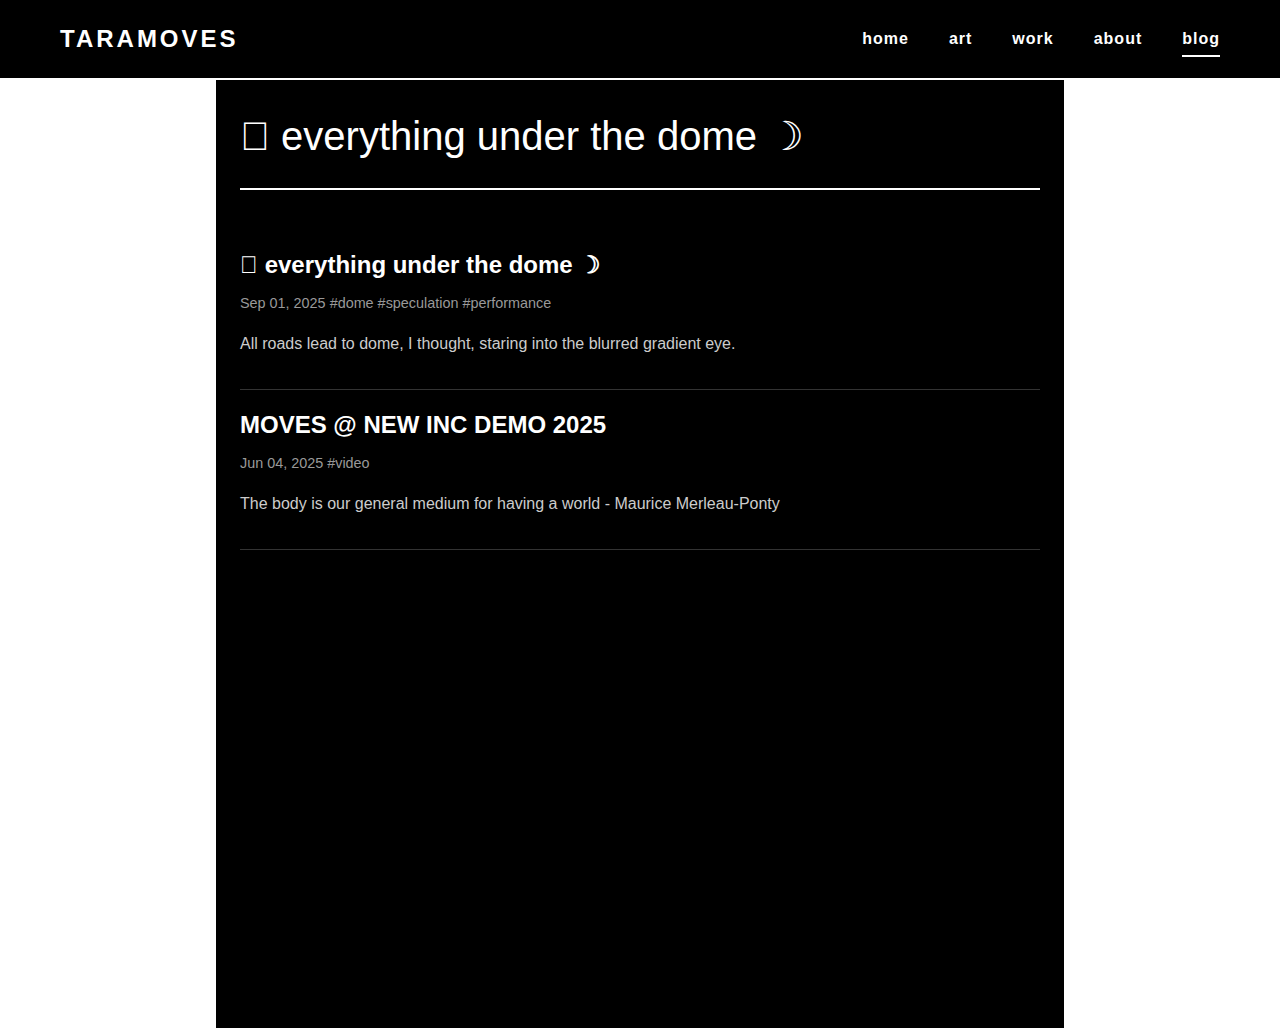
<file: everythingunderthedome/index.html>
<!DOCTYPE html>
<html lang="en">
<head>
    <meta charset="UTF-8">
    <meta name="viewport" content="width=device-width, initial-scale=1.0">
    <title>𖤓 everything under the dome ☽</title>
    <link rel="stylesheet" href="../css/style.css">
    <link rel="stylesheet" href="../css/blog.css">
</head>
<body class="has-header">
    <header class="main-header">
        <h1>taramoves</h1>
        <nav class="main-nav">
            <ul>
                <li><a href="../index.html">home</a></li>
                <li><a href="../index.html#portfolio">art</a></li>
                <li><a href="../index.html#work">work</a></li>
                <li><a href="../index.html#about">about</a></li>
                <li><a href="./" class="active">blog</a></li>
            </ul>
        </nav>
    </header>
    <main class="blog-container">
        <div class="blog-header">
            <h1 class="blog-title">𖤓 everything under the dome ☽</h1>
        </div>
        <div id="blog-list"></div>
    </main>

    <script>window.BLOG_BASE = '../blog';</script>
    <script src="../js/blog.js"></script>
    <script>
    document.addEventListener('DOMContentLoaded', () => {
        renderBlogList();
    });
    </script>
</body>
</html>
</file>
<file: css/style.css>
body {
    font-family: -apple-system, BlinkMacSystemFont, 'Segoe UI', Roboto, sans-serif;
    line-height: 1.6;
    color: #333;
    max-width: 1200px;
    margin: 0 auto;
    padding: 0;
    cursor: url('[data-uri]') 12 12, auto;
}

h1 {
    margin-bottom: 20px;
    font-size: 1.8rem;
}

.tag {
    background: #f0f0f0;
    padding: 3px 8px;
    border-radius: 4px;
    font-size: 0.8rem;
    color: #555;
}

/* Hide main header by default (homepage) */
body .main-header {
    display: none;
}

/* Show header on other pages */
body.has-header .main-header {
    position: fixed;
    top: 0;
    left: 0;
    right: 0;
    background: #000;
    padding: 20px 60px;
    display: flex !important;
    flex-direction: row !important;
    justify-content: space-between !important;
    align-items: center !important;
    border-bottom: 2px solid #fff;
    z-index: 1000;
    width: 100%;
    box-sizing: border-box;
}

.main-header h1 {
    margin: 0;
    font-size: 1.5rem;
    font-weight: 700;
    color: #fff;
    text-transform: uppercase;
    letter-spacing: 3px;
    flex-shrink: 0;
    order: 1;
}

.main-nav {
    display: flex !important;
    align-items: center;
    margin-left: auto !important;
    order: 2;
}

.main-nav ul {
    list-style: none;
    margin: 0 !important;
    padding: 0 !important;
    display: flex !important;
    flex-direction: row !important;
    gap: 40px;
    align-items: center;
}

.main-nav ul li {
    display: inline-flex;
}

.main-nav a {
    text-decoration: none;
    color: #fff;
    font-size: 1rem;
    font-weight: 600;
    text-transform: lowercase;
    letter-spacing: 1px;
    padding: 5px 0;
    position: relative;
    transition: letter-spacing 0.3s ease;
}

.main-nav a::after {
    content: '';
    position: absolute;
    bottom: 0;
    left: 0;
    width: 0;
    height: 2px;
    background: #fff;
    transition: width 0.3s ease;
}

.main-nav a:hover {
    letter-spacing: 2px;
}

.main-nav a:hover::after,
.main-nav a.active::after {
    width: 100%;
}

/* Responsive adjustments */
@media screen and (max-width: 768px) {
    .main-header {
        flex-direction: column;
        gap: 20px;
        padding: 15px 30px;
    }
    
    .main-nav ul {
        gap: 25px;
    }
}

main {
    margin-top: 60px;
    padding: 20px;
}

.site-footer {
    padding: 30px 20px 60px;
    border-top: 1px solid #000;
}

.subscribe-form {
    max-width: 600px;
    margin: 0 auto;
}

.subscribe-form label {
    display: block;
    margin-bottom: 8px;
}

.subscribe-row {
    display: flex;
    gap: 10px;
}

.subscribe-row input[type="email"] {
    flex: 1;
    padding: 10px 12px;
    border: 1px solid #ccc;
    border-radius: 3px;
    font-size: 1rem;
}

.subscribe-row button {
    padding: 10px 16px;
    border: 1px solid #000;
    background: #000;
    color: #fff;
    border-radius: 3px;
    cursor: pointer;
}

.subscribe-row button:disabled {
    opacity: 0.6;
    cursor: not-allowed;
}

.subscribe-message {
    margin-top: 8px;
    min-height: 1.2em;
    color: #333;
}

.subscribe-message.error { color: #b00020; }
.subscribe-message.success { color: #0a7a0a; }

.modal {
    display: none;
    position: fixed;
    top: 0;
    left: 0;
    width: 100%;
    height: 100%;
    background-color: rgba(0, 0, 0, 0.8);
    z-index: 2000;
    overflow-y: auto;
}

.modal-content {
    background-color: white;
    margin: 60px auto;
    padding: 30px;
    width: 90%;
    max-width: 1200px;
    position: relative;
}

.close-button {
    position: absolute;
    right: 20px;
    top: 20px;
    font-size: 28px;
    cursor: pointer;
}

.modal-body {
    display: flex;
    flex-direction: column;
    gap: 20px;
    margin-top: 20px;
}

.modal-image {
    width: 100%;
    max-width: 800px;
    height: auto;
    object-fit: contain;
    margin: 0 auto;
    border-radius: 4px;
    box-shadow: 0 2px 8px rgba(0,0,0,0.1);
}

.modal-info {
    width: 100%;
}

.modal-title {
    margin: 0 0 10px 0;
    font-size: 1.5rem;
}

.modal-subheading {
    font-style: italic;
    color: #666;
    margin-bottom: 15px;
}

.modal-description {
    margin-bottom: 15px;
    line-height: 1.6;
}

.modal-tags {
    display: flex;
    flex-wrap: wrap;
    gap: 5px;
}

.modal-link {
    margin: 15px 0;
}

.modal-link a {
    display: inline-block;
    background: #000;
    color: #fff;
    padding: 8px 16px;
    text-decoration: none;
    border-radius: 4px;
    font-size: 0.9rem;
    transition: background-color 0.2s ease;
}

.modal-link a:hover {
    background: #333;
}

.modal-video {
    margin: 15px 0 20px 0;
    width: 100%;
}

.modal-video iframe {
    border: none;
    max-width: 100%;
}

.view-toggle {
    display: flex;
    margin-left: 20px;
}

.view-toggle button {
    background: none;
    border: 1px solid #ccc;
    padding: 5px 12px;
    cursor: pointer;
    font-size: 0.8rem;
    text-transform: uppercase;
    letter-spacing: 0.5px;
}

.view-toggle button:first-child {
    border-top-left-radius: 3px;
    border-bottom-left-radius: 3px;
    border-right: none;
}

.view-toggle button:last-child {
    border-top-right-radius: 3px;
    border-bottom-right-radius: 3px;
}

.view-toggle button.active {
    background: #000;
    color: white;
    border-color: #000;
}

.header-controls {
    display: flex;
    align-items: center;
    gap: 20px;
    margin-left: 20px;
}

.search-container {
    position: relative;
    display: flex;
    align-items: center;
}

.search-input {
    padding: 6px 30px 6px 12px;
    border: 1px solid #ccc;
    border-radius: 3px;
    font-size: 0.9rem;
    width: 200px;
    transition: border-color 0.3s ease, width 0.3s ease;
}

.search-input:focus {
    outline: none;
    border-color: #000;
    width: 250px;
}

.search-clear {
    position: absolute;
    right: 8px;
    background: none;
    border: none;
    font-size: 1.2rem;
    cursor: pointer;
    color: #666;
    padding: 0;
    width: 20px;
    height: 20px;
    display: flex;
    align-items: center;
    justify-content: center;
}

.search-clear:hover {
    color: #000;
}

.modal-additional-images {
    margin-top: 30px;
    display: flex;
    flex-direction: column;
    gap: 20px;
    width: 100%;
}

.modal-additional-images img {
    width: 100%;
    height: auto;
    object-fit: contain;
    max-height: 600px;
}

/* Media query for mobile devices */
@media screen and (max-width: 768px) {
    .main-header {
        padding: 10px 15px;
    }
    
    .main-header h1 {
        font-size: 1.3rem;
    }
    
    .main-nav ul {
        gap: 15px;
    }
    
    .main-nav a {
        font-size: 0.85rem;
        padding: 5px 8px;
    }
    
    .modal-body {
        flex-direction: column;
    }
    
    .modal-image,
    .modal-info {
        width: 100%;
    }
    
    .modal-content {
        width: 95%;
        padding: 15px;
        margin: 40px auto;
    }
    
    .modal-video iframe {
        height: 240px;
    }
    }
    
    .search-input:focus {
        width: 180px;
    }
}

.search-no-results {
    text-align: center;
    padding: 60px 20px;
    color: #666;
}

.search-no-results p {
    font-size: 1.1rem;
    margin-bottom: 20px;
}

.search-clear-btn {
    background: #000;
    color: white;
    border: none;
    padding: 10px 20px;
    border-radius: 4px;
    cursor: pointer;
    font-size: 0.9rem;
    transition: background-color 0.3s ease;
}

.search-clear-btn:hover {
    background: #333;
}

.search-results {
    margin-top: 20px;
}

/* Hide header controls on homepage */
.homepage .header-controls {
    display: none;
}

/* Remove custom cursors for now - they weren't displaying correctly */

/* Read More styling */
.read-more {
    font-size: 0.85rem;
    color: #666;
    margin: 5px 0 0 0;
    transition: color 0.2s ease;
}

.read-more:hover {
    color: #000;
}
</file>
<file: css/blog.css>
.blog-container {
  max-width: 800px;
  margin: 0 auto;
  padding: 24px;
  background: #000;
  min-height: 100vh;
  color: #fff;
}

/* Ensure blog pages clear the fixed header height */
main.blog-container {
  margin-top: 80px;
}

.blog-header {
  margin-bottom: 40px;
  padding-bottom: 20px;
  border-bottom: 2px solid #fff;
}

.blog-title {
  color: #fff;
  font-size: 2.5rem;
  font-weight: 400;
  margin: 0;
  text-align: left;
}

.blog-list-item {
  padding: 16px 0;
  border-bottom: 1px solid #333;
}

.blog-list-item h2 {
  margin: 0 0 8px;
  color: #fff;
}

.blog-list-item h2 a {
  color: #fff;
  text-decoration: none;
  transition: opacity 0.3s ease;
}

.blog-list-item h2 a:hover {
  opacity: 0.7;
}

.post-meta {
  color: #999;
  font-size: 0.9rem;
  margin-bottom: 8px;
}

.post-meta .tags .tag, .tag {
  display: inline-block;
  margin-right: 8px;
  color: #999;
  background: #1a1a1a;
  padding: 3px 8px;
  border-radius: 4px;
}

#post-content {
  color: #fff;
  line-height: 1.8;
}

#post-content h1,
#post-content h2,
#post-content h3,
#post-content h4,
#post-content h5,
#post-content h6 {
  color: #fff;
  margin-top: 30px;
  margin-bottom: 15px;
}

#post-content p {
  color: #fff;
  margin-bottom: 15px;
}

#post-content a {
  color: #fff;
  text-decoration: underline;
  transition: opacity 0.3s ease;
}

#post-content a:hover {
  opacity: 0.7;
}

#post-content img {
  max-width: 100%;
  height: auto;
}

#post-content pre {
  background: #1a1a1a;
  color: #fff;
  padding: 12px;
  overflow: auto;
  border: 1px solid #333;
}

#post-content code {
  background: #1a1a1a;
  color: #fff;
  padding: 2px 6px;
  border-radius: 3px;
}

#post-content blockquote {
  border-left: 3px solid #fff;
  padding-left: 20px;
  margin-left: 0;
  color: #ccc;
  font-style: italic;
}

#post-content ul,
#post-content ol {
  color: #fff;
  margin-bottom: 15px;
}

#post-content li {
  color: #fff;
  margin-bottom: 8px;
}

.blog-excerpt {
  color: #ccc;
}

/* Blog post page specific styling */
#blog-post {
  color: #fff;
}

#post-title {
  color: #fff;
  font-size: 2.5rem;
  margin-bottom: 10px;
}

#post-date {
  color: #999;
  font-size: 0.9rem;
}

#post-tags {
  margin: 10px 0 20px 0;
}

#post-tags .tag {
  background: #1a1a1a;
  color: #999;
  padding: 4px 10px;
  border-radius: 4px;
  display: inline-block;
  margin-right: 8px;
  font-size: 0.85rem;
}

/* Responsive styling for blog pages */
@media screen and (max-width: 768px) {
  .blog-container {
    padding: 16px;
  }
  
  .blog-title {
    font-size: 1.8rem;
  }
  
  #post-title {
    font-size: 1.8rem;
  }
}
</file>
